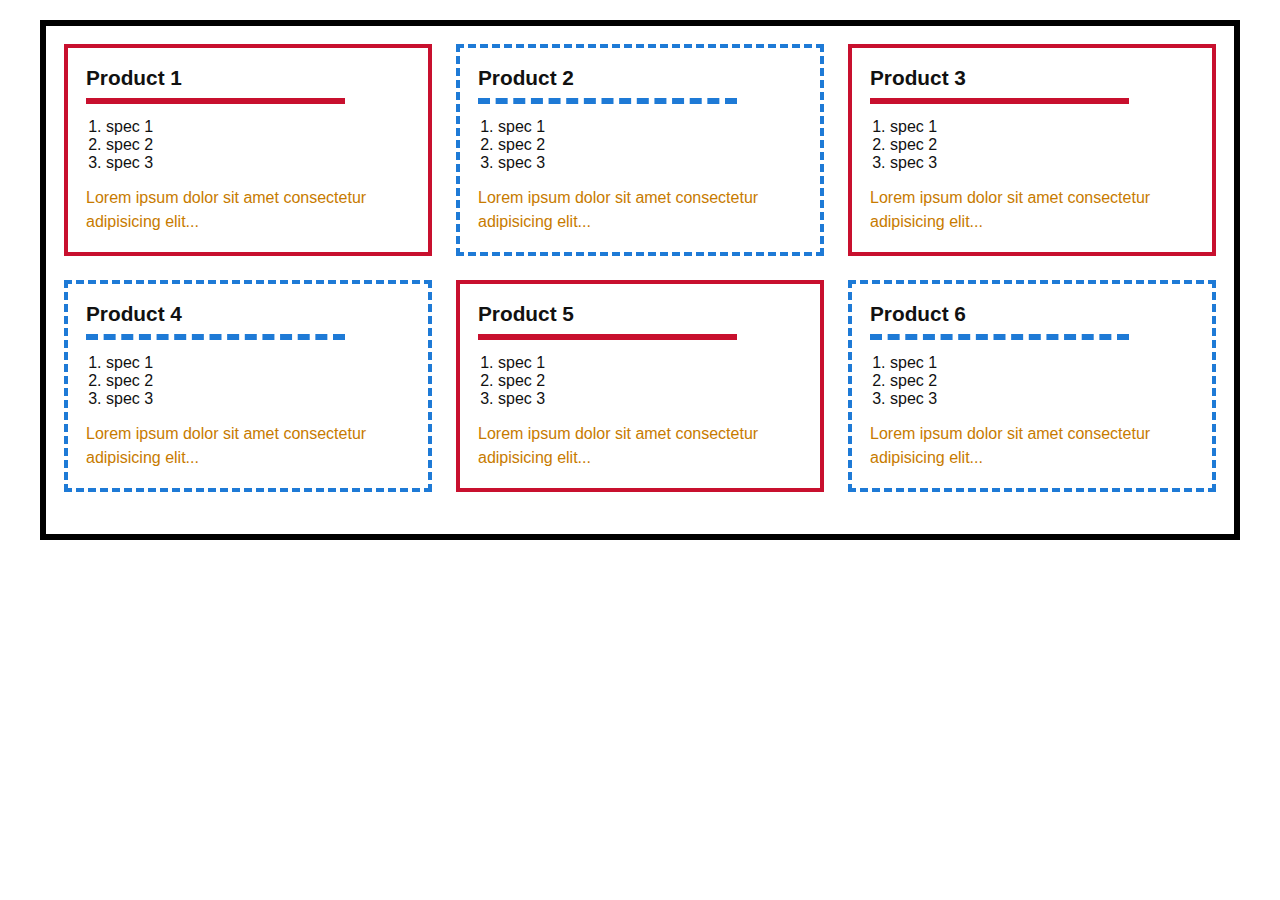
<file: index.html>
<!DOCTYPE html>
<html lang="en">
<head>
    <meta charset="UTF-8">
    <meta name="viewport" content="width=device-width, initial-scale=1.0">
    <title>Session 5</title>
    <link rel="stylesheet" href="style.css">
</head>

<body>
  <div class="outer">

    <div class="row">
      <div class="card red">
        <h2>Product 1</h2>
        <div class="title-underline"></div>
        <ol class="specs">
          <li>spec 1</li>
          <li>spec 2</li>
          <li>spec 3</li>
        </ol>
        <p class="desc">Lorem ipsum dolor sit amet consectetur adipisicing elit...</p>
      </div>

      <div class="card blue">
        <h2>Product 2</h2>
        <div class="title-underline"></div>
        <ol class="specs">
          <li>spec 1</li>
          <li>spec 2</li>
          <li>spec 3</li>
        </ol>
        <p class="desc">Lorem ipsum dolor sit amet consectetur adipisicing elit...</p>
      </div>

      <div class="card red">
        <h2>Product 3</h2>
        <div class="title-underline"></div>
        <ol class="specs">
          <li>spec 1</li>
          <li>spec 2</li>
          <li>spec 3</li>
        </ol>
        <p class="desc">Lorem ipsum dolor sit amet consectetur adipisicing elit...</p>
      </div>
    </div>

    <div class="row">
      <div class="card blue">
        <h2>Product 4</h2>
        <div class="title-underline"></div>
        <ol class="specs">
          <li>spec 1</li>
          <li>spec 2</li>
          <li>spec 3</li>
        </ol>
        <p class="desc">Lorem ipsum dolor sit amet consectetur adipisicing elit...</p>
      </div>

      <div class="card red">
        <h2>Product 5</h2>
        <div class="title-underline"></div>
        <ol class="specs">
          <li>spec 1</li>
          <li>spec 2</li>
          <li>spec 3</li>
        </ol>
        <p class="desc">Lorem ipsum dolor sit amet consectetur adipisicing elit...</p>
      </div>

      <div class="card blue">
        <h2>Product 6</h2>
        <div class="title-underline"></div>
        <ol class="specs">
          <li>spec 1</li>
          <li>spec 2</li>
          <li>spec 3</li>
        </ol>
        <p class="desc">Lorem ipsum dolor sit amet consectetur adipisicing elit...</p>
      </div>
    </div>

  </div>
</body>
</html>
</file>
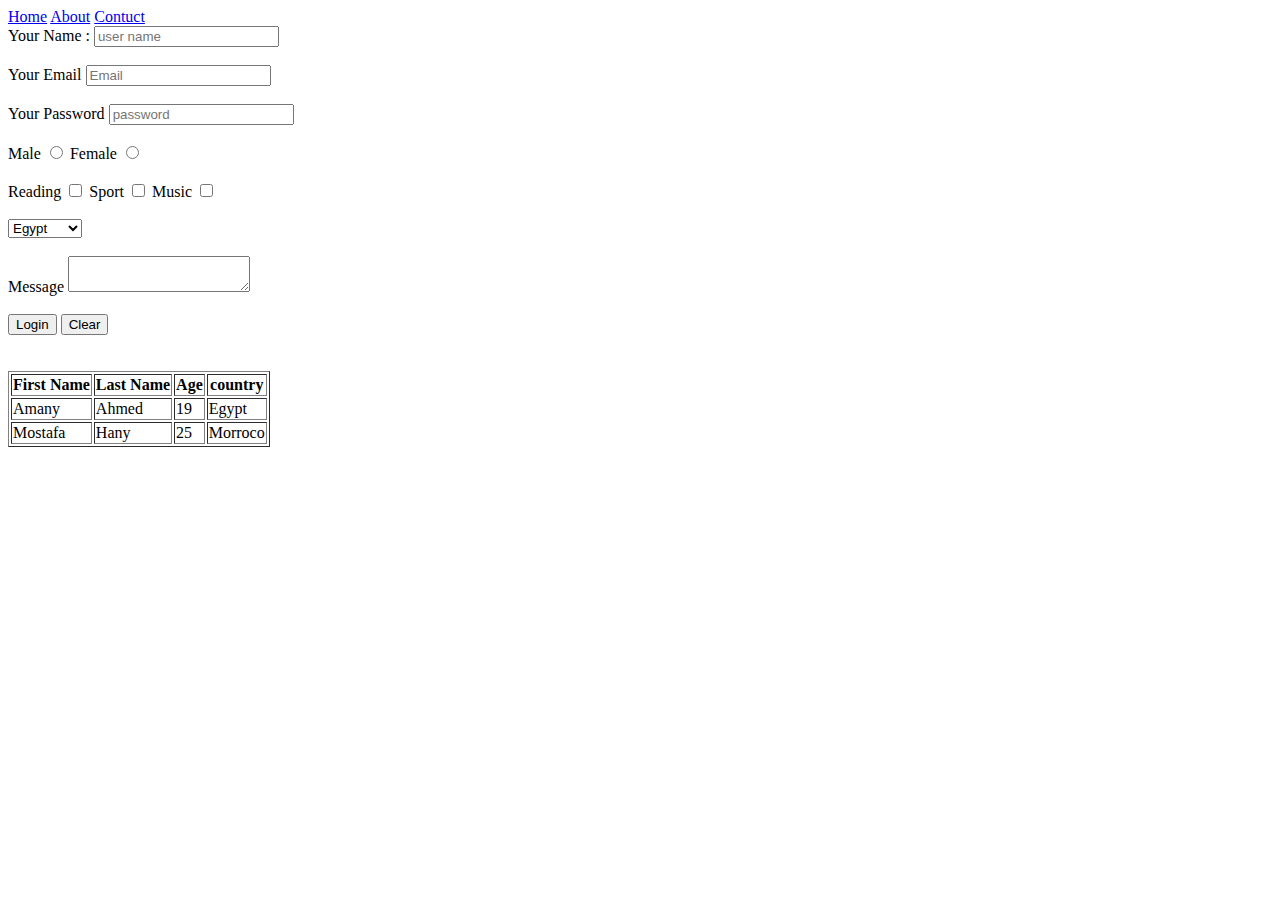
<file: Contuct us.html>
<!DOCTYPE html>
<html lang="en">
<head>
    <meta charset="UTF-8">
    <meta name="viewport" content="width=device-width, initial-scale=1.0">
    <title>Document</title>
</head>

<body>
    <nav>
<a href="home.html">Home</a>
<a href="about.html">About</a>
<a href="Contuct us.html">Contuct</a>
    </nav>
    <form>
<label for="name">Your Name :</label>
<input type="text" id="name"name="name" placeholder="user name" required>
<br>
<br>
<label for="email">Your Email</label>
<input type="email" name="email" id="email" placeholder="Email" required>
<br>
<br>
<label for="password">Your Password</label>
<input type="password" name="password" id="password" placeholder="password" required>
<br>
<br>
<label for="male">Male</label>
<input type="radio" id="male" name="gender">
<label for="female">Female</label>
<input type="radio" id="female" name="gender">
<br>
<br>
<label for="reading">Reading</label>
<input type="checkbox" name="reading" id="reading">
<label for="sport">Sport</label>
<input type="checkbox" name="sport" id="sport">
<label for="music">Music</label>
<input type="checkbox" name="music" id="music">
<br>
<br>
<select name="country" id="country">
<option value="EG">Egypt</option>
<option value="UK">Uk</option>
<option value="USA">USA</option>
<option value="MO">Morooco</option>
</select>
<br>
<br>
<label for="message">Message</label>
<textarea name="message" id="message"></textarea>
<br>
<br>
<button type="submit">Login</button>
<button type="reset">Clear</button>
    </form>
<br>
<br>
<table border="1">
<thead>

<tr>
    <th>First Name</th>
    <th>Last Name</th>
    <th>Age</th>
    <th>country</th>
</tr>
<tr>
<td>Amany</td>
<td>Ahmed</td>
<td>19</td>
<td>Egypt</td>
</tr>

<tr>
<td>Mostafa</td>
<td>Hany</td>
<td>25</td>
<td>Morroco</td>
</tr>

</thead>
</table>

</body>
</html>
</file>
<file: style.css>
* {
  box-sizing: border-box;
}

body {
  font-family: "Segoe UI", Tahoma, Arial, sans-serif;
  margin: 20px;
  background: #fff;
  color: #111;
}


.outer {
  border: 6px solid #000;
  padding: 18px;
  max-width: 1200px;
  margin: 0 auto;
}


.row {
  display: flex;
  gap: 24px;
  margin-bottom: 24px;
}


.card {
  flex: 1 1 0;
  min-width: 220px;
  padding: 18px;
  background: #fff;
}


.card.red {
  border: 4px solid #c8102e;
}


.card.blue {
  border: 4px dashed #1e7ad6;
}


.card h2 {
  margin: 0 0 8px;
  font-size: 1.3rem;
}


.title-underline {
  height: 6px;
  background: #c8102e;
  width: 80%;
  margin-bottom: 14px;
}


.card.blue .title-underline {
  background: transparent;
  border-bottom: 6px dashed #1e7ad6;
  width: 80%;
}


.specs {
  margin: 0 0 14px;
  padding-left: 20px;
}


.desc {
  color: #c77b00;
  line-height: 1.5;
  margin: 0;
}


@media (max-width: 800px) {
  .row {
    flex-direction: column;
  }
  .title-underline,
  .card.blue .title-underline {
    width: 100%;
  }
}
</file>
